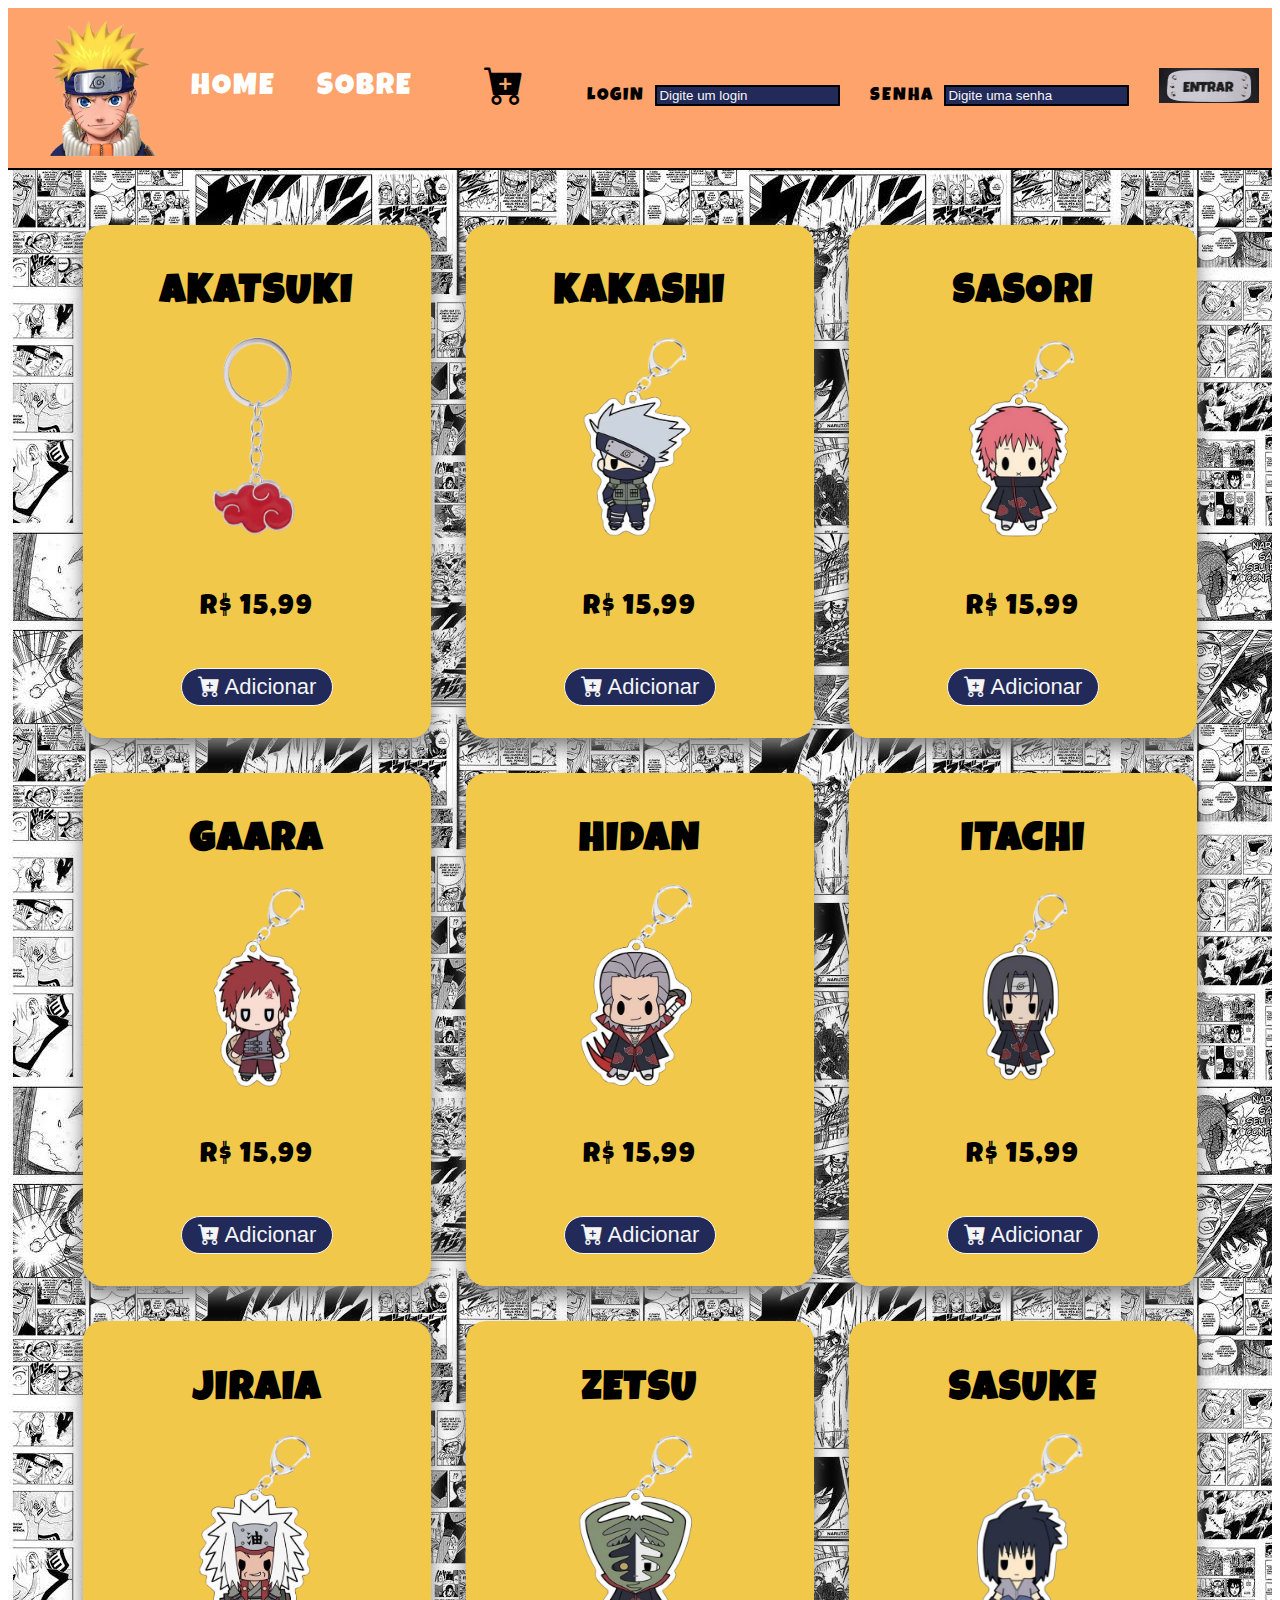
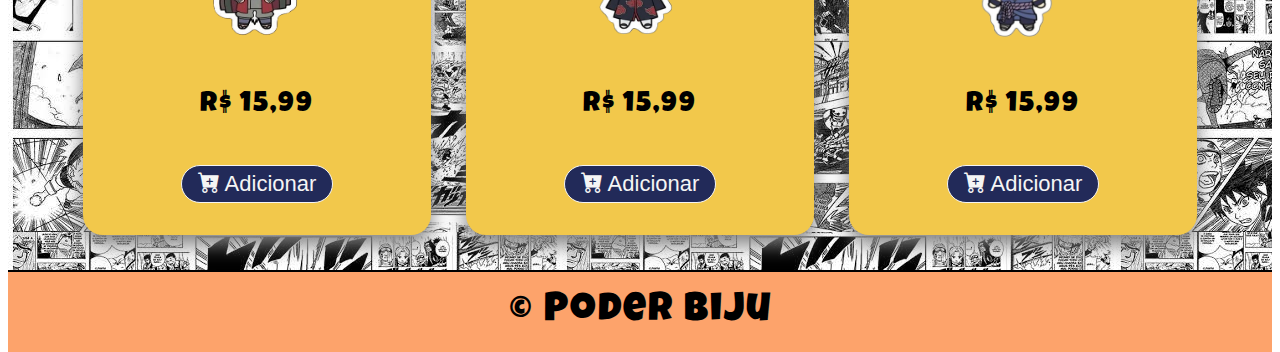
<file: index.html>
<!DOCTYPE html>
<html lang="pt-BR">
  <head>
    <meta charset="UTF-8" />
    <meta name="viewport" content="width=device-width, initial-scale=1.0" />
    <title>Loja Naruto</title>
    <!-- CSS BOOTSTRAP -->
    <link
      href="https://cdn.jsdelivr.net/npm/bootstrap@5.0.2/dist/css/bootstrap.min.css"
      rel="stylesheet"
      integrity="sha384-EVSTQN3/azprG1Anm3QDgpJLIm9Nao0Yz1ztcQTwFspd3yD65VohhpuuCOmLASjC"
      crossorigin="anonymous"
    />
    <!-- CSS BOOTSTRAP ICONS -->
    <link
      rel="stylesheet"
      href="https://cdn.jsdelivr.net/npm/bootstrap-icons@1.11.3/font/bootstrap-icons.min.css"
    />
    <!-- CSS PROJETO -->
    <link rel="stylesheet" href="css/style.css" />
  </head>
  <body>
    <header class="cabecalho">
      <div class="cabecalho__caixa__logo"></div>
      <div class="cabecalho__caixa">
        <div class="cabecalho__hover">
          <a href="index.html" class="cabecalho__link cabecalho__link__home"
            >HOME</a
          >
        </div>
        <div class="cabecalho__hover">
          <a href="sobre.html" class="cabecalho__link">SOBRE</a>
        </div>
      </div>
      <div class="cabecalho__icone">
        <i class="bi bi-cart-plus-fill cabecalho__carrinho"></i>
      </div>
      <form class="cabecalho__formulario">
        <div class="mb-3">
          <label for="login" class="form-label cabecalho__label">LOGIN</label>
          <input
            type="text"
            class="form-control cabecalho__input"
            placeholder="Digite um login"
            aria-label="Username"
            aria-describedby="basic-addon1"
            id="login"
          />
        </div>
        <div class="mb-3">
          <label for="senha" class="form-label cabecalho__label">SENHA</label>
          <input
            type="password"
            class="form-control cabecalho__input"
            placeholder="Digite uma senha"
            id="senha"
          />
        </div>
        <div class="layout_mobile">
          <img src="img/bandana.png" alt="botao" class="cabecalho__botao" />
          <i class="bi bi-cart-plus-fill cabecalho__carrinho carrinho_mobile"></i>
        </div>
      </form>
    </header>
    <main class="main">
      <div class="vitrine">
        <div class="produtos__card">
          <h2 class="produtos__card__titulo">AKATSUKI</h2>
          <img
            src="img/akatsuki.png"
            alt="chaveiro temático do anime"
            class="produtos__card__imagem"
          />
          <div class="produtos__card__botao__preco">
            <p class="produtos__card__preco">R$ 15,99</p>
            <button class="produtos__card__botao">
              <i class="bi bi-cart-plus-fill"></i> Adicionar
            </button>
          </div>
        </div>
        <div class="produtos__card">
          <h2 class="produtos__card__titulo">KAKASHI</h2>
          <img
            src="img/kakashi.png"
            alt="chaveiro temático do anime"
            class="produtos__card__imagem"
          />
          <div class="produtos__card__botao__preco">
            <p class="produtos__card__preco">R$ 15,99</p>
            <button class="produtos__card__botao">
              <i class="bi bi-cart-plus-fill"></i> Adicionar
            </button>
          </div>
        </div>
        <div class="produtos__card">
          <h2 class="produtos__card__titulo">SASORI</h2>
          <img
            src="img/sasori.png"
            alt="chaveiro temático do anime"
            class="produtos__card__imagem"
          />
          <div class="produtos__card__botao__preco">
            <p class="produtos__card__preco">R$ 15,99</p>
            <button class="produtos__card__botao">
              <i class="bi bi-cart-plus-fill"></i> Adicionar
            </button>
          </div>
        </div>
        <div class="produtos__card">
          <h2 class="produtos__card__titulo">GAARA</h2>
          <img
            src="img/gaara.png"
            alt="chaveiro temático do anime"
            class="produtos__card__imagem"
          />
          <div class="produtos__card__botao__preco">
            <p class="produtos__card__preco">R$ 15,99</p>
            <button class="produtos__card__botao">
              <i class="bi bi-cart-plus-fill"></i> Adicionar
            </button>
          </div>
        </div>
        <div class="produtos__card">
          <h2 class="produtos__card__titulo">HIDAN</h2>
          <img
            src="img/hidan.png"
            alt="chaveiro temático do anime"
            class="produtos__card__imagem"
          />
          <div class="produtos__card__botao__preco">
            <p class="produtos__card__preco">R$ 15,99</p>
            <button class="produtos__card__botao">
              <i class="bi bi-cart-plus-fill"></i> Adicionar
            </button>
          </div>
        </div>
        <div class="produtos__card">
          <h2 class="produtos__card__titulo">ITACHI</h2>
          <img
            src="img/itachi.png"
            alt="chaveiro temático do anime"
            class="produtos__card__imagem"
          />
          <div class="produtos__card__botao__preco">
            <p class="produtos__card__preco">R$ 15,99</p>
            <button class="produtos__card__botao">
              <i class="bi bi-cart-plus-fill"></i> Adicionar
            </button>
          </div>
        </div>
        <div class="produtos__card">
          <h2 class="produtos__card__titulo">JIRAIA</h2>
          <img
            src="img/jiraia.png"
            alt="chaveiro temático do anime"
            class="produtos__card__imagem"
          />
          <div class="produtos__card__botao__preco">
            <p class="produtos__card__preco">R$ 15,99</p>
            <button class="produtos__card__botao">
              <i class="bi bi-cart-plus-fill"></i> Adicionar
            </button>
          </div>
        </div>
        <div class="produtos__card">
          <h2 class="produtos__card__titulo">ZETSU</h2>
          <img
            src="img/zetsu.png"
            alt="chaveiro temático do anime"
            class="produtos__card__imagem"
          />
          <div class="produtos__card__botao__preco">
            <p class="produtos__card__preco">R$ 15,99</p>
            <button class="produtos__card__botao">
              <i class="bi bi-cart-plus-fill"></i> Adicionar
            </button>
          </div>
        </div>
        <div class="produtos__card">
          <h2 class="produtos__card__titulo">SASUKE</h2>
          <img
            src="img/sasuke.png"
            alt="chaveiro temático do anime"
            class="produtos__card__imagem"
          />
          <div class="produtos__card__botao__preco">
            <p class="produtos__card__preco">R$ 15,99</p>
            <button class="produtos__card__botao">
              <i class="bi bi-cart-plus-fill"></i> Adicionar
            </button>
          </div>
        </div>
      </div>
    </main>
    <footer class="footer">
      <p class="footer__texto">
        &copy; <a href="index.html" class="footer__link">Poder Biju</a>
      </p>
    </footer>
  </body>
</html>
</file>
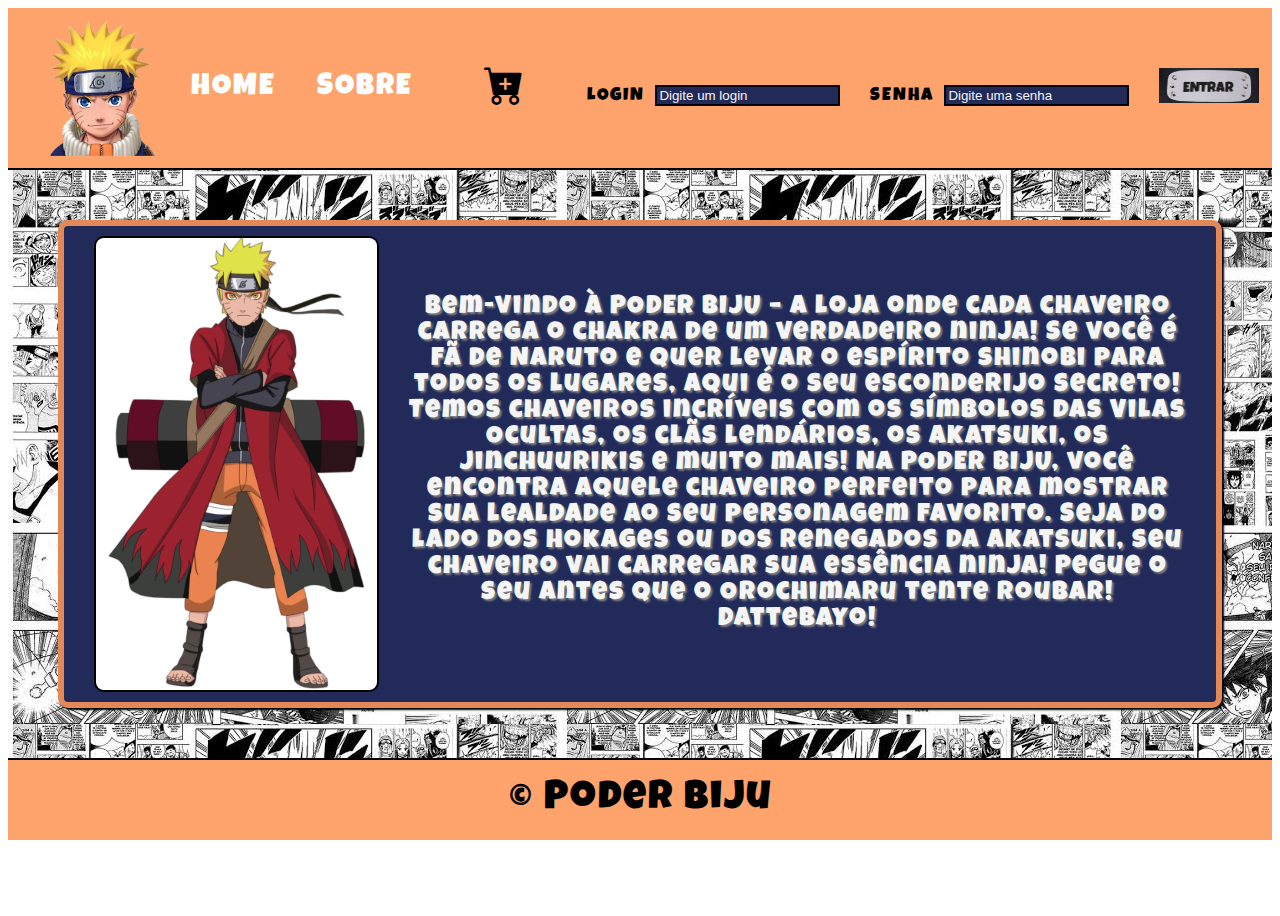
<file: sobre.html>
<!DOCTYPE html>
<html lang="pt-br">
  <head>
    <meta charset="UTF-8" />
    <meta name="viewport" content="width=device-width, initial-scale=1.0" />
    <title>Loja Naruto</title>
    <!-- CSS BOOTSTRAP -->
    <link
      href="https://cdn.jsdelivr.net/npm/bootstrap@5.0.2/dist/css/bootstrap.min.css"
      rel="stylesheet"
      integrity="sha384-EVSTQN3/azprG1Anm3QDgpJLIm9Nao0Yz1ztcQTwFspd3yD65VohhpuuCOmLASjC"
      crossorigin="anonymous"
    />
    <!-- CSS BOOTSTRAP ICONS -->
    <link
      rel="stylesheet"
      href="https://cdn.jsdelivr.net/npm/bootstrap-icons@1.11.3/font/bootstrap-icons.min.css"
    />
    <!-- CSS PROJETO -->
    <link rel="stylesheet" href="css/style.css" />
  </head>
  <body>
    <header class="cabecalho">
      <div class="cabecalho__caixa__logo"></div>
      <div class="cabecalho__caixa">
        <div class="cabecalho__hover">
          <a href="index.html" class="cabecalho__link cabecalho__link__home"
            >HOME</a
          >
        </div>
        <div class="cabecalho__hover">
          <a href="sobre.html" class="cabecalho__link">SOBRE</a>
        </div>
      </div>
      <div class="cabecalho__icone">
        <i class="bi bi-cart-plus-fill cabecalho__carrinho"></i>
      </div>
      <form class="cabecalho__formulario">
        <div class="mb-3">
          <label for="login" class="form-label cabecalho__label">LOGIN</label>
          <input
            type="text"
            class="form-control cabecalho__input"
            placeholder="Digite um login"
            aria-label="Username"
            aria-describedby="basic-addon1"
            id="login"
          />
        </div>
        <div class="mb-3">
          <label for="senha" class="form-label cabecalho__label">SENHA</label>
          <input
            type="password"
            class="form-control cabecalho__input"
            placeholder="Digite uma senha"
            id="senha"
          />
        </div>
        <div class="layout_mobile">
          <img src="img/bandana.png" alt="botao" class="cabecalho__botao" />
          <i class="bi bi-cart-plus-fill cabecalho__carrinho carrinho_mobile"></i>
        </div>
      </form>
    </header>
    <main class="sobre">
      <div class="sobre_div">
        <img src="img/hokage.png" alt="naruto test" class="sobre_img" />
        <p class="sobre_texto">
          Bem-vindo à PODER BIJU – a loja onde cada chaveiro carrega o chakra de
          um verdadeiro ninja! Se você é fã de Naruto e quer levar o espírito
          shinobi para todos os lugares, aqui é o seu esconderijo secreto! Temos
          chaveiros incríveis com os símbolos das Vilas Ocultas, os clãs
          lendários, os Akatsuki, os Jinchuurikis e muito mais! Na PODER BIJU,
          você encontra aquele chaveiro perfeito para mostrar sua lealdade ao
          seu personagem favorito. Seja do lado dos Hokages ou dos renegados da
          Akatsuki, seu chaveiro vai carregar sua essência ninja! Pegue o seu
          antes que o Orochimaru tente roubar! Dattebayo!
        </p>
      </div>
    </main>

    <footer class="footer">
      <p class="footer__texto">
        &copy; <a href="index.html" class="footer__link">Poder Biju</a>
      </p>
    </footer>
  </body>
</html>
</file>
<file: css/style.css>
/* FONTE */
@import url("https://fonts.googleapis.com/css2?family=Luckiest+Guy&family=Rampart+One&display=swap");

/* CONFIGURAÇÕES GERAIS */
body {
  font-family: "Luckiest Guy", cursive;
  font-weight: 400;
  font-style: normal;
  letter-spacing: 2px;
  height: 100vh;
}

/* CABECALHO */
.cabecalho__caixa__logo {
  width: 140px;
  height: 140px;
  background-image: url(../img/naruto.png);
  background-size: cover;
}

.cabecalho__caixa__logo:hover {
  background-image: url(../img/naruto_biju.png);
  background-size: cover;
}
.cabecalho {
  display: flex;
  background-color: rgba(253, 150, 86, 0.877);
  border-bottom: 2px solid black;
  justify-content: space-around;
  align-items: center;
  padding-top: 10px;
  padding-bottom: 10px;
}

.cabecalho__formulario {
  font-size: 18px;
  display: flex;
  align-items: center;
  gap: 30px;
}

div.mb-3 {
  display: flex;
  align-items: center;
  margin-top: 1rem;
}

.cabecalho__botao {
  align-self: center;
  width: 100px;
  cursor: pointer;
}

.cabecalho__botao:hover {
  box-shadow: 5px 5px 50px whitesmoke;
}

.cabecalho__link {
  color: white;
  text-decoration: none;
  padding: 5px;
  font-size: 30px;
  text-align: center;
}

.cabecalho__hover {
  width: 110px;
  height: 110px;
  display: flex;
  align-items: center;
}
.cabecalho__hover:hover {
  background-image: url(../img/marca.png);
  width: 110px;
  height: 110px;
  background-size: cover;
  border-radius: 25%;
}

.cabecalho__hover:hover .cabecalho__link {
  font-weight: bold;
  color: white;
}

.cabecalho__caixa {
  display: flex;
  align-items: center;
  gap: 16px;
}

.cabecalho__icone {
  width: 55px;
  height: 55px;
  display: flex;
  align-items: center;
  justify-content: center;
  padding: 30px;
}

.cabecalho__carrinho {
  font-size: 40px;
}

.cabecalho__icone:hover {
  border-radius: 50%;
  background-color: white;
}

.cabecalho__label {
  margin-bottom: 0;
  margin-right: 10px;
}

.cabecalho__input {
  background-color: #222a59;
  border: 2px solid black;
}

.cabecalho__input::placeholder {
  color: whitesmoke;
}

input.cabecalho__input:focus {
  background-color: #736758;
  border: none;
  border: 3px solid black;
  outline: none;
}

.carrinho_mobile {
  display: none;
}

/* PRODUTOS */
.main {
  background-image: url(../img/background.jpg);
  padding-bottom: 35px; 
}

.vitrine {
  display: flex;
  align-items: center;
  flex-wrap: wrap;
  justify-content: center;
  gap: 35px;
  padding-top: 55px;
}

.produtos {
  margin: 50px;
  width: 23%;
  border: 2px solid black;
  background-color: #f27649;
}

.produtos__card {
  align-items: center;
  background-color: #f2c84b;
  border-radius: 20px;
  box-shadow: 0 10px 20px grey;
  color: black;
  display: flex;
  flex-direction: column;
  width: 25%;
  padding: 16px;
}

.produtos__card__titulo {
  font-size: 40px;
  margin-bottom: 16px;
}

.produtos__card__imagem {
  margin-bottom: 16px;
  width: 180px;
  height: 220px;
}

.produtos__card__botao__preco {
  align-items: center;
  display: flex;
  flex-direction: row;
  width: 100%;
  justify-content: center;
  gap: 18px;
}

.produtos__card__preco {
  font-size: 28px;
}

.produtos__card__botao {
  background-color: #222a59;
  border: 1px solid whitesmoke;
  border-radius: 20px;
  color: whitesmoke;
  font-size: 22px;
  padding: 5px 16px;
  margin-bottom: 1rem;
}

.produtos__card__botao .bi-cart4 {
  margin-right: 1rem;
}

.produtos__card__botao:hover {
  background-color: rgb(250, 250, 58);
  color: var(--cor-clara);
}

/* SOBRE */
.sobre {
  display: flex;
  justify-content: center;
  background-image: url(../img/background.jpg);
  padding: 50px;
}
.sobre_div {
  align-items: center;
  box-shadow: 2px 2px 2px black;
  padding: 10px 30px;
  height: 80%;
  display: flex;
  align-self: center;
  align-content: center;
  gap: 30px;
  border-width: 6px;
  border-style: solid;
  border-radius: 10px;
  border-color: rgba(253, 150, 86, 0.877);
  background-color: #222a59;
}
.sobre_img {
  width: 60%px;
  border-width: 2.5px;
  border-style: solid;
  border-radius: 10px;
}
.sobre_texto {
  padding-top: 15px;
  padding-bottom: 15px;
  text-align: center;
  font-size: 26px;
  color: whitesmoke;
  text-shadow: 2px 2px 2px gray;
}

/* FOOTER */
.footer {
  border-top: 2px solid black;
  background-color: rgba(253, 150, 86, 0.877);
  padding: 20px;
}

.footer__texto {
  text-align: center;
  font-size: 40px;
  margin: 0;
}

.footer__link {
  color: black;
  text-decoration: none;
}

/* MEDIA QUERIES */

@media (max-width: 1320px) {
  .produtos__card__botao__preco {
    flex-direction: column;
  }
}

@media (max-width: 1200px) {
  .cabecalho {
    flex-direction: column;
    align-items: center;
  }

  .cabecalho__icone {
    display: none;
  }

  .cabecalho__formulario {
    flex-direction: column;
    gap: 0;
  }
  
  .layout_mobile {
    display: flex;
    justify-content: space-evenly;
    width: 100%;
  }

  .carrinho_mobile {
    display: inline-block;
    font-size: 50px;
  }

  .cabecalho__botao {
    width: 120px;
  }

  .produtos__card {
    width: 40%;
  }

  .sobre_div {
    flex-direction: column;
  }

  .sobre_texto {
    font-size: 22px;
  }
}

@media (max-width: 700px) {

  .produtos__card {
    width: 85%;
  }

  .sobre {
    padding: 0;
  }

  .sobre_div {
    border-radius: 0;
  }
}

@media (max-width: 460px) {
  .cabecalho {
    padding: 0;
  }

  .sobre_div {
    padding: 10px 5px;
  }

  .sobre_texto {
    font-size: 18px;
  }

  .footer__texto {
    font-size: 28px;
  }

}
</file>
